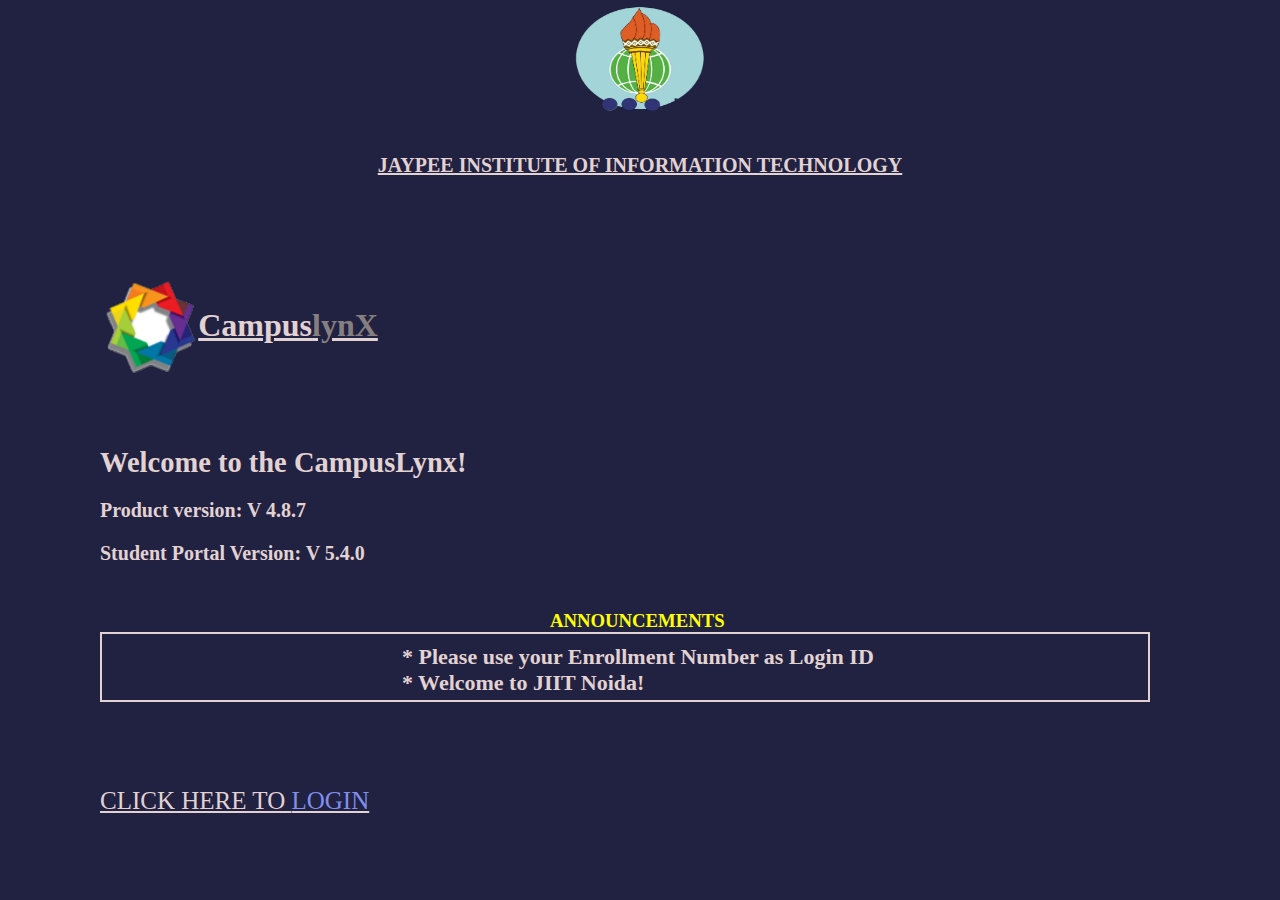
<file: index.html>
<!DOCTYPE html>
<html lang="en">
<head>
  <meta charset="UTF-8">
  <meta name="viewport" content="width=device-width, initial-scale=1.0">
  <title>JAYPEE INSTITUTE OF INFORMATION TECHNOLOGY</title>
  <link href='https://unpkg.com/boxicons@2.1.4/css/boxicons.min.css' rel='stylesheet'>
</head>
<style>
  
  *{
    padding: 0px;
    margin: 0px;
    box-sizing: border-box;
  color: rgb(226, 210, 210);
  background-color: rgb(33, 33, 65);
  }
  .nav{
    display: flex;
    padding: 100px 0px 0px 100px;
    width: 100px;
  height: 100px
  }

.nav img{
  width: 100px;
  height: 100px
}
.nav h1{
margin-top: 30px;
text-decoration:underline;
}
.nav span{
  color: rgb(134, 127, 127);
}
.hdo{
 padding: 150px 0px 0px 100px;

 font-size: 19px;
}
.hdo h2{
  margin-top: 20px;

}
.yoyo{
  font-size: 20px;
}
.info{
  padding: 45px 0px 0px 550px;
  
}
.info h3{
  color: yellow;
}
.div{
  padding: 10px 0px 0px 200px;
width: 1000px;
display: flex;
display: inline-block;
}
.div h2{
font-size: 22px;
padding-left: 100px;
}
.border{
  border: 2px solid ;
width: 1050px;
height: 70px;
margin-left: 100px;
}
.LOGIN{
  padding: 85px 0px 0px 100px;
  font-size: 25px;

} .LOGIN span{
color: rgb(127, 143, 235);
}
.di{
  text-align: center;
}
.di img{
  height: 150px;
  width: 150px;
}
.di h2{
  font-size: 20px; 
  text-decoration: underline;
}
.bx-network-chart{
  font-size: 600px;
  position: absolute;
  right: 10px;
 top: 100px;
}

  </style>
<body>
  
  <div class="di">
    <img src="./jiit_logo_by_wooooweee_d5mwe2v-pre.png" alt="logo">
    <h2>JAYPEE INSTITUTE OF INFORMATION TECHNOLOGY</h2>
  </div>

<div class="nav">
  <img src="./webportal.jiit.ac.in_6011_studentportal_.png" alt="logo">
  <h1>Campus<span>lynX</span></h1>
</div>
<div class="hdo ">
  <h2>Welcome to the CampusLynx!</h2>
  <h2 class="yoyo">Product version: V 4.8.7</h2>
  <h2 class="yoyo">Student Portal Version: V 5.4.0</h2>
</div>
<div class="info ">

<h3> ANNOUNCEMENTS</h3>
</div>
<div class="div border">
  <h2>* Please use your Enrollment Number as Login ID</h2>
<h2>* Welcome to JIIT Noida!</h2>

</div>
<div class="LOGIN">
  <a href="./form.html" >CLICK HERE TO <span>LOGIN </span></a>
</div>

</body>
</html>
</file>
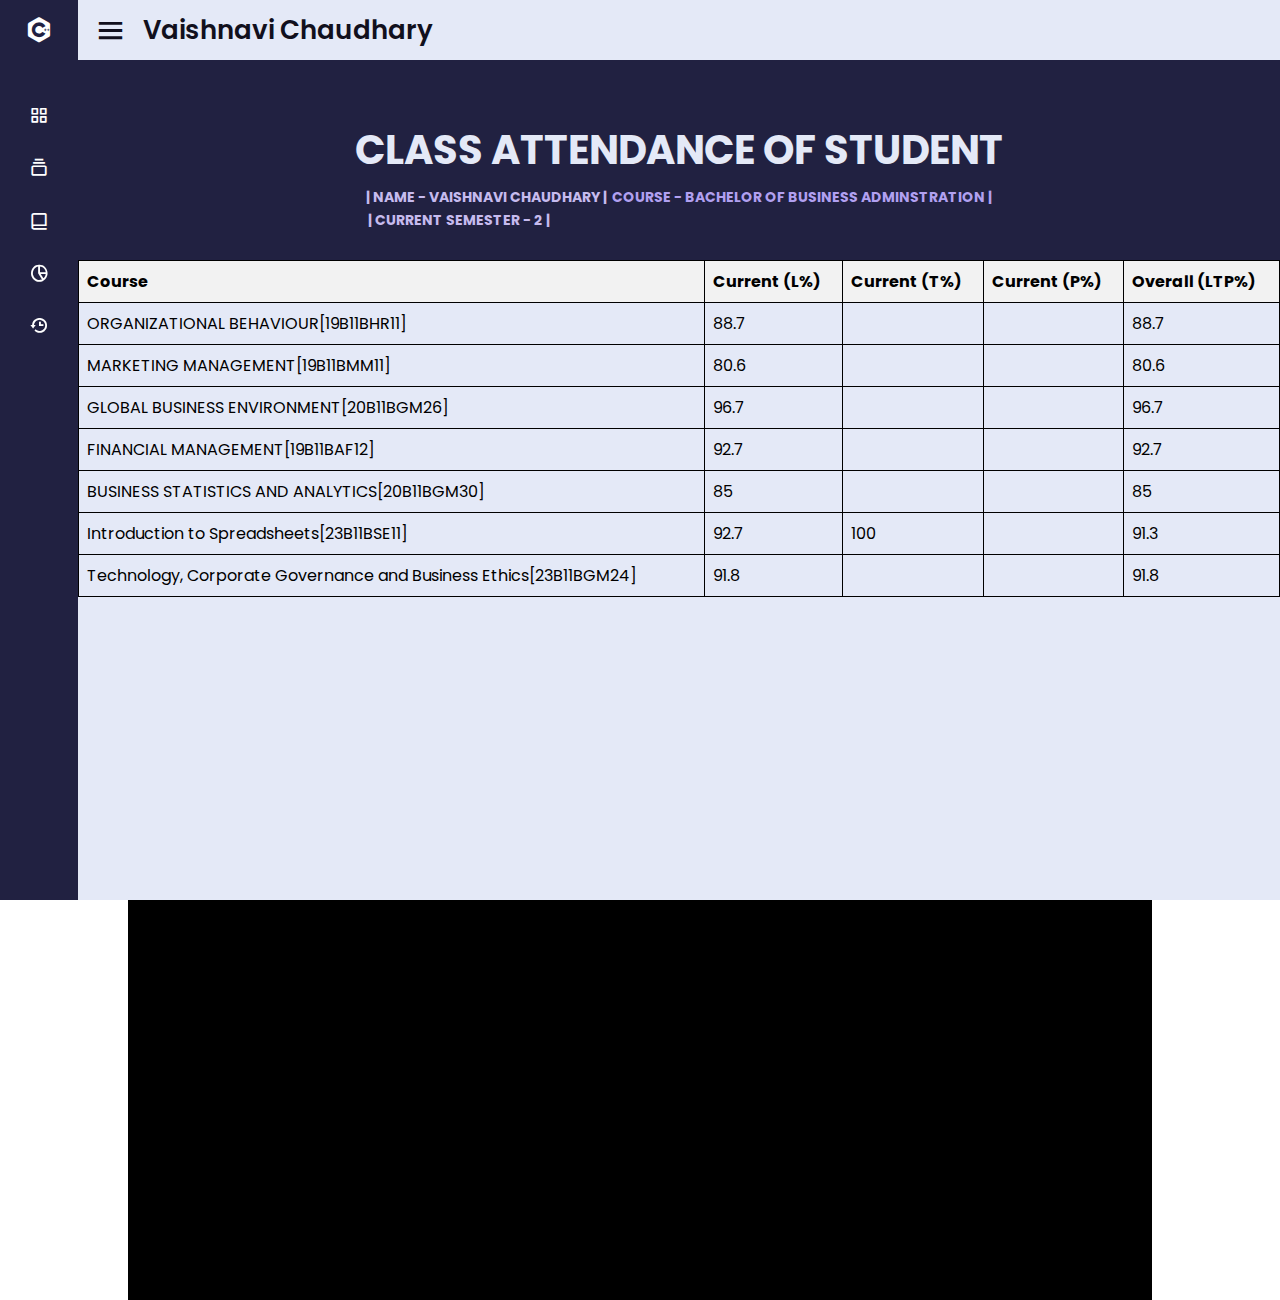
<file: atog.html>
<!DOCTYPE html>
<!-- Created by CodingLab |www.youtube.com/CodingLabYT-->
<html lang="en" dir="ltr">
  <head>
    <meta charset="UTF-8">
    <!--<title> Drop Down Sidebar Menu | CodingLab </title>-->
    <link rel="stylesheet" href="atog..css">
    <!-- Boxiocns CDN Link -->
    <link href='https://unpkg.com/boxicons@2.0.7/css/boxicons.min.css' rel='stylesheet'>
     <meta name="viewport" content="width=device-width, initial-scale=1.0">
   
     <style>
      table {
          width: 100%;
          border-collapse: collapse;
      }
      th, td {
          border: 1px solid black;
          padding: 8px;
          text-align: left;
      }
      th {
          background-color: #f2f2f2;
      }
      .detail h4{
        font-size: 14px;
        color: rgb(198, 187, 238);
        display: block;
      } 
      #ypap{
        color:  rgb(177, 160, 240);
        display: inline-block;
      }
      #ypaa{
        display: inline-block;
      }
      #yaap{
padding-right: 440px;
      }
  </style> </head>
<body>
  <div class="sidebar close">
    <div class="logo-details">
      <i class='bx bxl-c-plus-plus'></i>
      <span class="logo_name">Campus Portal</span>
    </div>
    <ul class="nav-links">
      <li>
        <a href="#">
          <i class='bx bx-grid-alt' ></i>
          <span class="link_name">FEEDBACK</span>
        </a>
        <ul class="sub-menu blank">
          <li><a class="link_name" href="#">Feedback</a></li>
        </ul>
      </li>
      <li>
        <div class="iocn-link">
          <a href="#">
            <i class='bx bx-collection' ></i>
            <span class="link_name">Students info</span>
          </a>
          <i class='bx bxs-chevron-down arrow' ></i>
        </div>
        <ul class="sub-menu">
          <li><a class="link_name" href="#">Students info</a></li>
          <li><a href="./atog.html">ATTENDANCE</a></li>
          <li><a href="./marks.html">MARKS</a></li>
        </ul>
      </li>
      <li>
        <div class="iocn-link">
          <a href="#">
            <i class='bx bx-book-alt' ></i>
            <span class="link_name">Academic Detail</span>
          </a>
          <i class='bx bxs-chevron-down arrow' ></i>
        </div>
        <ul class="sub-menu">
          <li><a class="link_name" href="#">Academic Detial</a></li>
          <li><a href="#">FEE PAY SLIP</a></li>
          <li><a href="#">STUDENT FEE LEDGER </a></li>
          <li><a href="#">MISC. REQ.</a></li>
        </ul>
      </li>
      <li>
        <a href="#">
          <i class='bx bx-pie-chart-alt-2' ></i>
          <span class="link_name">Registeration </span>
        </a>
        <ul class="sub-menu blank">
          <li><a class="link_name" href="#">Registeration</a></li>
        </ul>
      </li>
      <li>
        
       
      <li>
        <a href="#">
          <li>
            <a href="#">
              <i class='bx bx-history'></i>
              <span class="link_name">NEED HELP</span>
            </a>
            <ul class="sub-menu blank">
              <li><a class="link_name" href="#">NEED HELP</a></li>
            </ul>
          </li>
      <li>
    <div class="profile-details">
      <div class="profile-content">
        <!--<img src="image/profile.jpg" alt="profileImg">-->
      </div>
      <div class="name-job">
        
      </div>
      <i class='bx bx-log-out' ></i>
    </div>
  </li>
</ul>
  </div>
  <section class="home-section">
    <div class="home-content">
      <i class='bx bx-menu' ></i>
      <span class="text">Vaishnavi Chaudhary</span>
    </div>
    <div class="mid">
<h1>CLASS ATTENDANCE OF STUDENT</h1>
<div class="detail">
  <h4 id="ypaa"> | NAME - VAISHNAVI CHAUDHARY |</h4>
  <h4 id="ypap">  COURSE - BACHELOR OF BUSINESS ADMINSTRATION |</h4>
<h4 id="yaap">| CURRENT SEMESTER - 2 |</h4>
</div>
    </div>
    <table>
      <thead>
        <tr>
          <th>Course</th>
          <th>Current (L%)</th>
          <th>Current (T%)</th>
          <th>Current (P%)</th>
          <th>Overall  (LTP%)</th>
        </tr>
      </thead>
      <tbody>
        <tr>
          <td>ORGANIZATIONAL BEHAVIOUR[19B11BHR11]</td>
          <td>88.7</td>
          <td></td>
          <td></td>
          <td>88.7</td>
        </tr>
        <tr>
          <td>MARKETING MANAGEMENT[19B11BMM11]</td>
          <td> 80.6</td>
          <td></td>
          <td></td>
          <td>80.6</td>
        </tr>
        <tr>
          <td>GLOBAL BUSINESS ENVIRONMENT[20B11BGM26]</td>
          <td>96.7</td>
          <td></td>
          <td></td>
          <td>96.7</td>
        </tr>
        <tr>
          <td>FINANCIAL MANAGEMENT[19B11BAF12]</td>
          <td>92.7</td>
          <td></td>
          <td></td>
          <td>92.7</td>
        </tr>
        <tr>
            <td>BUSINESS STATISTICS AND ANALYTICS[20B11BGM30]</td>
          <td>85</td>
          <td></td>
          <td></td>
          <td>85</td>
        </tr>
        <tr>
          <td>Introduction to Spreadsheets[23B11BSE11]</td>
          <td>92.7</td>
          <td>100</td>
          <td></td>
          <td>91.3</td>
        </tr>
        <tr>
          <td>Technology, Corporate Governance and Business Ethics[23B11BGM24]</td>
          <td>91.8</td>
          <td></td>
          <td></td>
          <td>91.8</td>
        </tr>
      </tbody>
    </table>
  </section>
  
  <div class="one"></div>
  <script>
  let arrow = document.querySelectorAll(".arrow");
  for (var i = 0; i < arrow.length; i++) {
    arrow[i].addEventListener("click", (e)=>{
   let arrowParent = e.target.parentElement.parentElement;//selecting main parent of arrow
   arrowParent.classList.toggle("showMenu");
    });
  }
  let sidebar = document.querySelector(".sidebar");
  let sidebarBtn = document.querySelector(".bx-menu");
  console.log(sidebarBtn);
  sidebarBtn.addEventListener("click", ()=>{
    sidebar.classList.toggle("close");
  });
  </script>
</body>
</html>
</file>
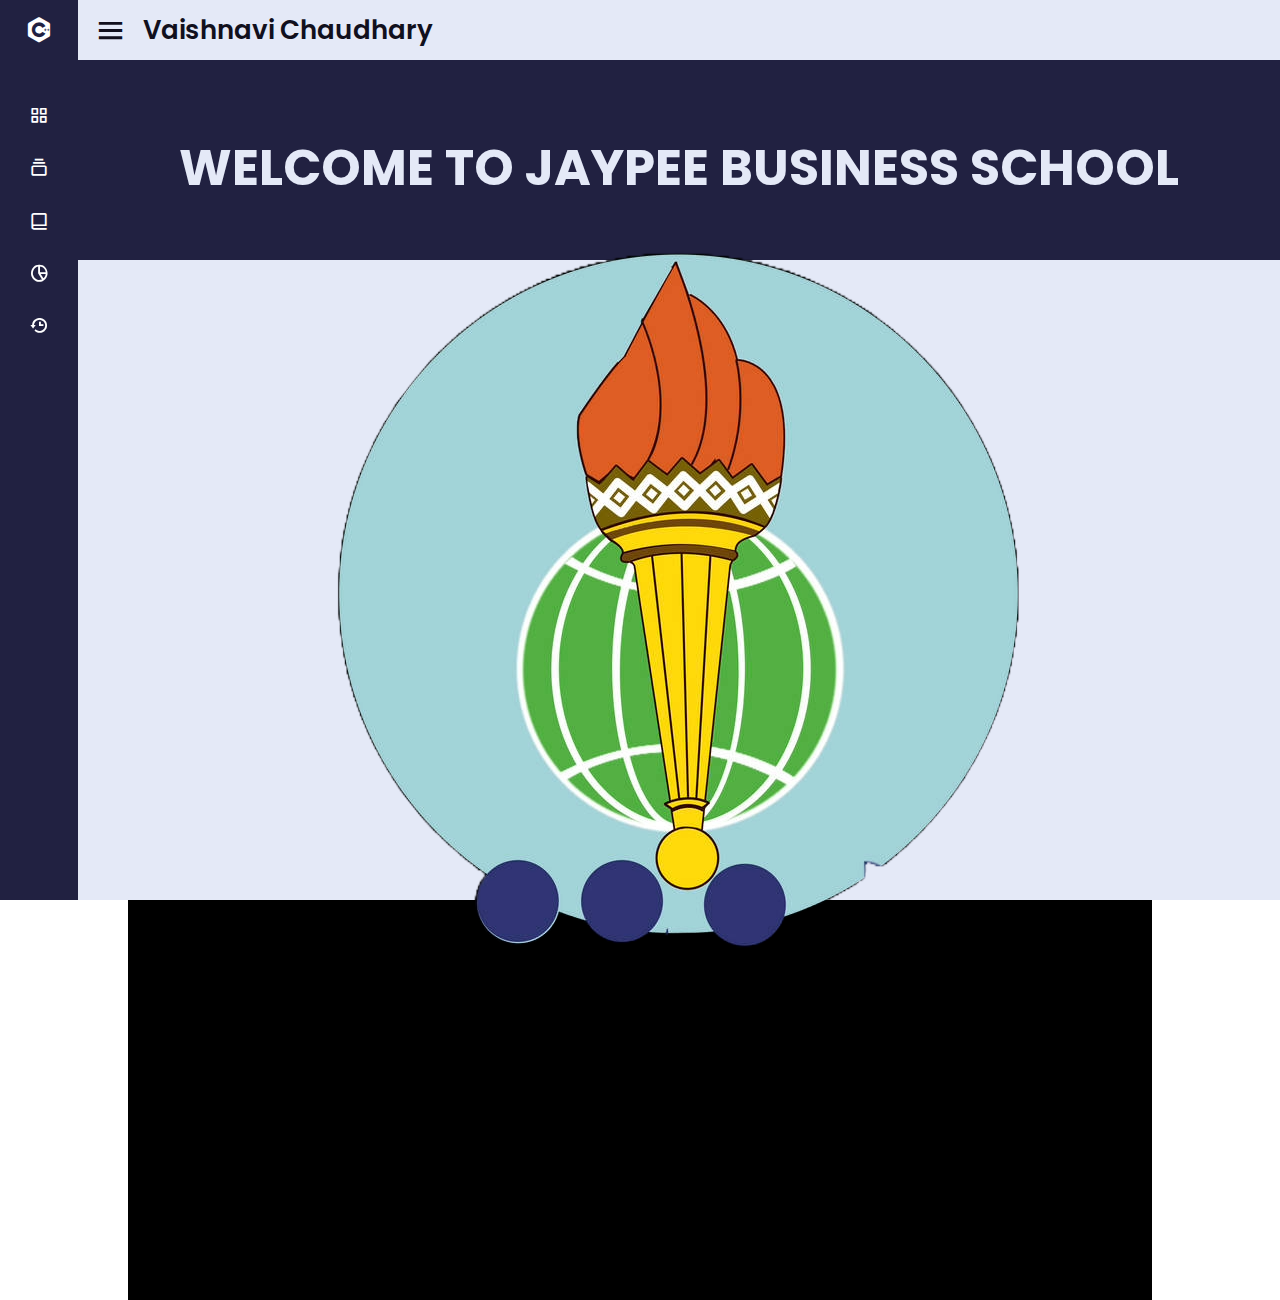
<file: attendance.html>
<!DOCTYPE html>
<!-- Created by CodingLab |www.youtube.com/CodingLabYT-->
<html lang="en" dir="ltr">
  <head>
    <meta charset="UTF-8">
    <!--<title> Drop Down Sidebar Menu | CodingLab </title>-->
    <link rel="stylesheet" href="att.css">
    <!-- Boxiocns CDN Link -->
    <link href='https://unpkg.com/boxicons@2.0.7/css/boxicons.min.css' rel='stylesheet'>
     <meta name="viewport" content="width=device-width, initial-scale=1.0">
   </head>
<body>
  <div class="sidebar close">
    <div class="logo-details">
      <i class='bx bxl-c-plus-plus'></i>
      <span class="logo_name">Campus Portal</span>
    </div>
    <ul class="nav-links">
      <li>
        <a href="#">
          <i class='bx bx-grid-alt' ></i>
          <span class="link_name">FEEDBACK</span>
        </a>
        <ul class="sub-menu blank">
          <li><a class="link_name" href="#">Feedback</a></li>
        </ul>
      </li>
      <li>
        <div class="iocn-link">
          <a href="#">
            <i class='bx bx-collection' ></i>
            <span class="link_name">Students info</span>
          </a>
          <i class='bx bxs-chevron-down arrow' ></i>
        </div>
        <ul class="sub-menu">
          <li><a class="link_name" href="#">Students info</a></li>
          <li><a href="./atog.html">ATTENDANCE</a></li>
          <li><a href="./marks.html">MARKS</a></li>
        </ul>
      </li>
      <li>
        <div class="iocn-link">
          <a href="#">
            <i class='bx bx-book-alt' ></i>
            <span class="link_name">Academic Detail</span>
          </a>
          <i class='bx bxs-chevron-down arrow' ></i>
        </div>
        <ul class="sub-menu">
          <li><a class="link_name" href="#">Academic Detial</a></li>
          <li><a href="#">FEE PAY SLIP</a></li>
          <li><a href="#">STUDENT FEE LEDGER </a></li>
          <li><a href="#">MISC. REQ.</a></li>
        </ul>
      </li>
      <li>
        <a href="#">
          <i class='bx bx-pie-chart-alt-2' ></i>
          <span class="link_name">Registeration </span>
        </a>
        <ul class="sub-menu blank">
          <li><a class="link_name" href="#">Registeration</a></li>
        </ul>
      </li>
      <li>
        
       
      <li>
        <a href="#">
          <li>
            <a href="#">
              <i class='bx bx-history'></i>
              <span class="link_name">NEED HELP</span>
            </a>
            <ul class="sub-menu blank">
              <li><a class="link_name" href="#">NEED HELP</a></li>
            </ul>
          </li>
      <li>
    <div class="profile-details">
      <div class="profile-content">
        <!--<img src="image/profile.jpg" alt="profileImg">-->
      </div>
      <div class="name-job">
        
      </div>
      <i class='bx bx-log-out' ></i>
    </div>
  </li>
</ul>
  </div>
  <section class="home-section">
    <div class="home-content">
      <i class='bx bx-menu' ></i>
      <span class="text">Vaishnavi Chaudhary</span>
    </div>
    <div class="mid">
<h1>WELCOME TO JAYPEE BUSINESS SCHOOL</h1>
<img src="./jiit_logo_by_wooooweee_d5mwe2v-pre.png" alt="">

    </div>
  </section>
  
  <div class="one"></div>
  <script>
  let arrow = document.querySelectorAll(".arrow");
  for (var i = 0; i < arrow.length; i++) {
    arrow[i].addEventListener("click", (e)=>{
   let arrowParent = e.target.parentElement.parentElement;//selecting main parent of arrow
   arrowParent.classList.toggle("showMenu");
    });
  }
  let sidebar = document.querySelector(".sidebar");
  let sidebarBtn = document.querySelector(".bx-menu");
  console.log(sidebarBtn);
  sidebarBtn.addEventListener("click", ()=>{
    sidebar.classList.toggle("close");
  });
  </script>
</body>
</html>
</file>
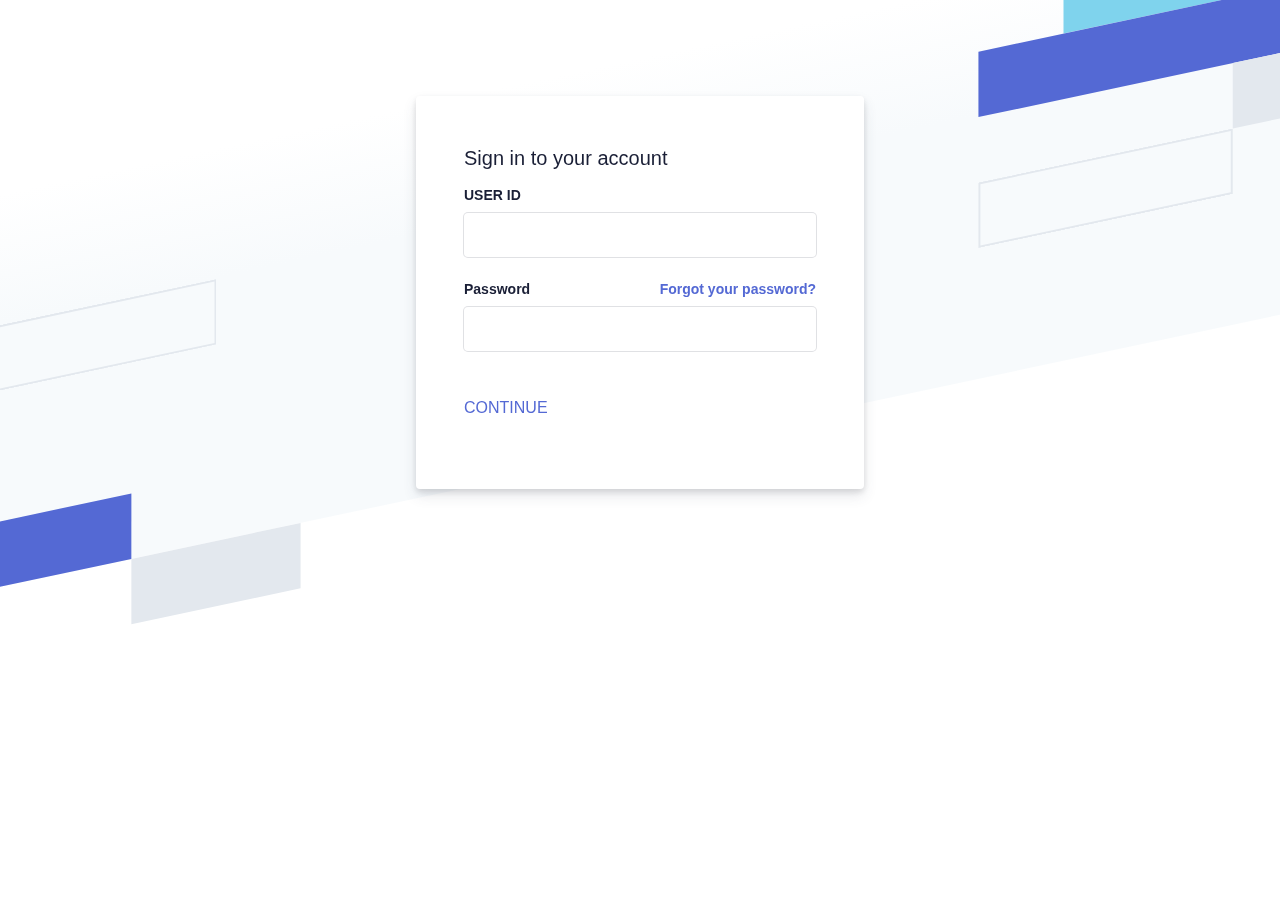
<file: form.html>
<html>
<head>
  <meta charset="utf-8">
  <title> Sign in</title>
  <link rel="stylesheet" type="text/css" href="style.css">
</head>
<body>
  <div class="login-root">
    <div class="box-root flex-flex flex-direction--column" style="min-height: 100vh;flex-grow: 1;">
      <div class="loginbackground box-background--white padding-top--64">
        <div class="loginbackground-gridContainer">
          <div class="box-root flex-flex" style="grid-area: top / start / 8 / end;">
            <div class="box-root" style="background-image: linear-gradient(white 0%, rgb(247, 250, 252) 33%); flex-grow: 1;">
            </div>
          </div>
          <div class="box-root flex-flex" style="grid-area: 4 / 2 / auto / 5;">
            <div class="box-root box-divider--light-all-2 animationLeftRight tans3s" style="flex-grow: 1;"></div>
          </div>
          <div class="box-root flex-flex" style="grid-area: 6 / start / auto / 2;">
            <div class="box-root box-background--blue800" style="flex-grow: 1;"></div>
          </div>
          <div class="box-root flex-flex" style="grid-area: 7 / start / auto / 4;">
            <div class="box-root box-background--blue animationLeftRight" style="flex-grow: 1;"></div>
          </div>
          <div class="box-root flex-flex" style="grid-area: 8 / 4 / auto / 6;">
            <div class="box-root box-background--gray100 animationLeftRight tans3s" style="flex-grow: 1;"></div>
          </div>
          <div class="box-root flex-flex" style="grid-area: 2 / 15 / auto / end;">
            <div class="box-root box-background--cyan200 animationRightLeft tans4s" style="flex-grow: 1;"></div>
          </div>
          <div class="box-root flex-flex" style="grid-area: 3 / 14 / auto / end;">
            <div class="box-root box-background--blue animationRightLeft" style="flex-grow: 1;"></div>
          </div>
          <div class="box-root flex-flex" style="grid-area: 4 / 17 / auto / 20;">
            <div class="box-root box-background--gray100 animationRightLeft tans4s" style="flex-grow: 1;"></div>
          </div>
          <div class="box-root flex-flex" style="grid-area: 5 / 14 / auto / 17;">
            <div class="box-root box-divider--light-all-2 animationRightLeft tans3s" style="flex-grow: 1;"></div>
          </div>
        </div>
      </div>
      <div class="box-root padding-top--24 flex-flex flex-direction--column" style="flex-grow: 1; z-index: 9;">
        <div class="box-root padding-top--48 padding-bottom--24 flex-flex flex-justifyContent--center">
          <h1><a href="http://blog.stackfindover.com/" rel="dofollow"></a></h1>
        </div>
        <div class="formbg-outer">
          <div class="formbg">
            <div class="formbg-inner padding-horizontal--48">
              <span class="padding-bottom--15">Sign in to your account</span>
              <form id="stripe-login">
                <div class="field padding-bottom--24">
                  <label for="email">USER ID</label>
                  <input type="email" name="email">
                </div>
                <div class="field padding-bottom--24">
                  <div class="grid--50-50">
                    <label for="password">Password</label>
                    <div class="reset-pass">
                      <a href="#">Forgot your password?</a>
                    </div>
                  </div>
                  <input type="password" name="password">
                </div>
                <div class="field field-checkbox padding-bottom--24 flex-flex align-center">
                 
                </div>
                <div class="field padding-bottom--24 ">
                <a href="./attendance.html">CONTINUE</a> 
                </div>
                
              </form>
            </div>
          </div>
         
        </div>
      </div>
    </div>
  </div>
</body>

</html>
</file>
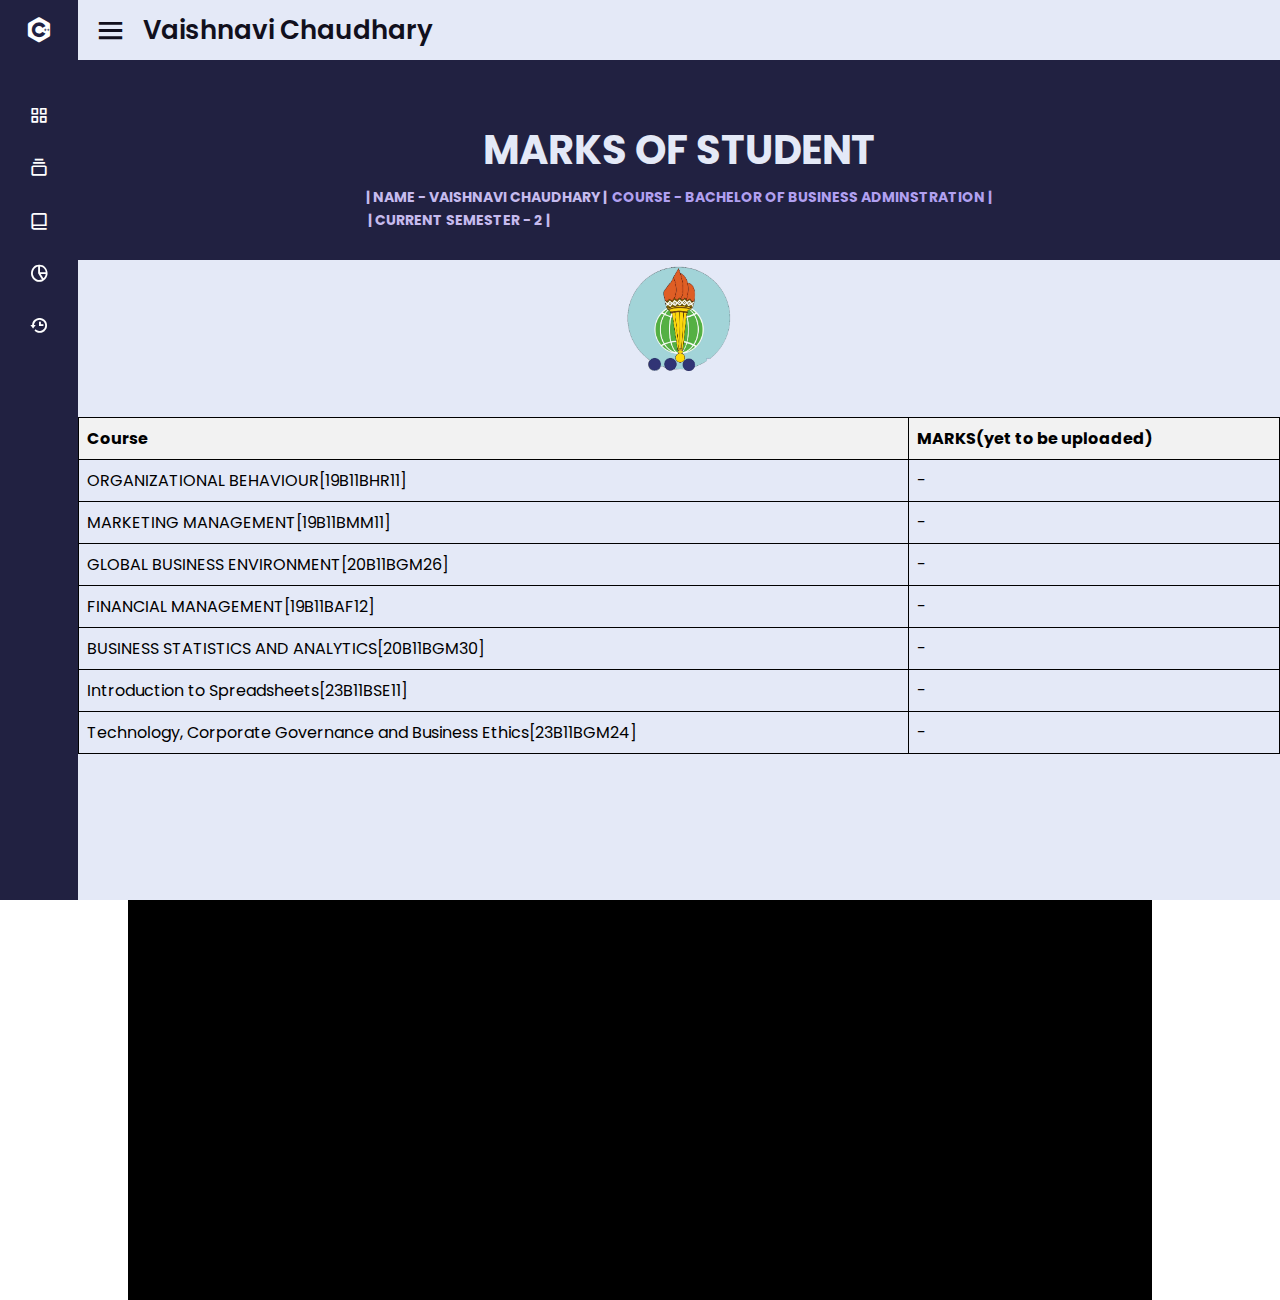
<file: marks.html>
<!DOCTYPE html>
<!-- Created by CodingLab |www.youtube.com/CodingLabYT-->
<html lang="en" dir="ltr">
  <head>
    <meta charset="UTF-8">
    <!--<title> Drop Down Sidebar Menu | CodingLab </title>-->
    <link rel="stylesheet" href="atog..css">
    <!-- Boxiocns CDN Link -->
    <link href='https://unpkg.com/boxicons@2.0.7/css/boxicons.min.css' rel='stylesheet'>
     <meta name="viewport" content="width=device-width, initial-scale=1.0">
   
     <style>
      table {
          width: 100%;
          border-collapse: collapse;
      }
      th, td {
          border: 1px solid black;
          padding: 8px;
          text-align: left;
      }
      th {
          background-color: #f2f2f2;
      }
      .ppopo{
        height: 150px;
        margin-left: 45%;
      }
      .detail h4{
        font-size: 14px;
        color: rgb(198, 187, 238);
        display: block;
      } 
      #ypap{
        color:  rgb(177, 160, 240);
        display: inline-block;
      }
      #ypaa{
        display: inline-block;
      }
      #yaap{
padding-right: 440px;
      }
  </style> </head>
<body>
  <div class="sidebar close">
    <div class="logo-details">
      <i class='bx bxl-c-plus-plus'></i>
      <span class="logo_name">Campus Portal</span>
    </div>
    <ul class="nav-links">
      <li>
        <a href="#">
          <i class='bx bx-grid-alt' ></i>
          <span class="link_name">FEEDBACK</span>
        </a>
        <ul class="sub-menu blank">
          <li><a class="link_name" href="#">Feedback</a></li>
        </ul>
      </li>
      <li>
        <div class="iocn-link">
          <a href="#">
            <i class='bx bx-collection' ></i>
            <span class="link_name">Students info</span>
          </a>
          <i class='bx bxs-chevron-down arrow' ></i>
        </div>
        <ul class="sub-menu">
          <li><a class="link_name" href="#">Students info</a></li>
          <li><a href="./atog.html">ATTENDANCE</a></li>
          <li><a href="./marks.html">MARKS</a></li>
        </ul>
      </li>
      <li>
        <div class="iocn-link">
          <a href="#">
            <i class='bx bx-book-alt' ></i>
            <span class="link_name">Academic Detail</span>
          </a>
          <i class='bx bxs-chevron-down arrow' ></i>
        </div>
        <ul class="sub-menu">
          <li><a class="link_name" href="#">Academic Detial</a></li>
          <li><a href="#">FEE PAY SLIP</a></li>
          <li><a href="#">STUDENT FEE LEDGER </a></li>
          <li><a href="#">MISC. REQ.</a></li>
        </ul>
      </li>
      <li>
        <a href="#">
          <i class='bx bx-pie-chart-alt-2' ></i>
          <span class="link_name">Registeration </span>
        </a>
        <ul class="sub-menu blank">
          <li><a class="link_name" href="#">Registeration</a></li>
        </ul>
      </li>
      <li>
        
       
      <li>
        <a href="#">
          <li>
            <a href="#">
              <i class='bx bx-history'></i>
              <span class="link_name">NEED HELP</span>
            </a>
            <ul class="sub-menu blank">
              <li><a class="link_name" href="#">NEED HELP</a></li>
            </ul>
          </li>
      <li>
    <div class="profile-details">
      <div class="profile-content">
        <!--<img src="image/profile.jpg" alt="profileImg">-->
      </div>
      <div class="name-job">
        
      </div>
      <i class='bx bx-log-out' ></i>
    </div>
  </li>
</ul>
  </div>
  <section class="home-section">
    <div class="home-content">
      <i class='bx bx-menu' ></i>
      <span class="text">Vaishnavi Chaudhary</span>
    </div>
    <div class="mid">
<h1>MARKS OF STUDENT</h1>
<div class="detail">
  <h4 id="ypaa"> | NAME - VAISHNAVI CHAUDHARY |</h4>
  <h4 id="ypap">  COURSE - BACHELOR OF BUSINESS ADMINSTRATION |</h4>
<h4 id="yaap">| CURRENT SEMESTER - 2 |</h4>
</div>
    </div>
    <img class="ppopo" src="./jiit_logo_by_wooooweee_d5mwe2v-pre.png" alt="">
    <table>
      <thead>
        <tr>
          <th>Course</th>
          <th>MARKS(yet to be uploaded)</th>
          
        </tr>
      </thead>
      <tbody>
        <tr>
          <td>ORGANIZATIONAL BEHAVIOUR[19B11BHR11]</td>
          <td>-</td>
          
        </tr>
        <tr>
          <td>MARKETING MANAGEMENT[19B11BMM11]</td>
          <td> -</td>
          
        </tr>
        <tr>
          <td>GLOBAL BUSINESS ENVIRONMENT[20B11BGM26]</td>
          <td>-</td>
          
        </tr>
        <tr>
          <td>FINANCIAL MANAGEMENT[19B11BAF12]</td>
          <td>-</td>
          
        </tr>
        <tr>
            <td>BUSINESS STATISTICS AND ANALYTICS[20B11BGM30]</td>
          <td>-</td>
          
        </tr>
        <tr>
          <td>Introduction to Spreadsheets[23B11BSE11]</td>
          <td>-</td>
          
        </tr>
        <tr>
          <td>Technology, Corporate Governance and Business Ethics[23B11BGM24]</td>
          <td>-</td>
          
        </tr>
      </tbody>
    </table>
  </section>
  
  <div class="one"></div>
  <script>
  let arrow = document.querySelectorAll(".arrow");
  for (var i = 0; i < arrow.length; i++) {
    arrow[i].addEventListener("click", (e)=>{
   let arrowParent = e.target.parentElement.parentElement;//selecting main parent of arrow
   arrowParent.classList.toggle("showMenu");
    });
  }
  let sidebar = document.querySelector(".sidebar");
  let sidebarBtn = document.querySelector(".bx-menu");
  console.log(sidebarBtn);
  sidebarBtn.addEventListener("click", ()=>{
    sidebar.classList.toggle("close");
  });
  </script>
</body>
</html>
</file>
<file: atog..css>
/* Google Fonts Import Link */
@import url('https://fonts.googleapis.com/css2?family=Poppins:wght@300;400;500;600;700&display=swap');
*{
  margin: 0;
  padding: 0;
  box-sizing: border-box;
  font-family: 'Poppins', sans-serif;
 
}
.mid{
text-align: center;
  width: 100%;
  background-color: rgb(33, 33, 65);
  height: 200px;
  color: #E4E9F7;
  padding-top: 60px;
  
  font-size: 20px;
}

.sidebar{
  position: fixed;
  top: 0;
  left: 0;
  height: 100%;
  width: 260px;
  background:rgb(33, 33, 65);
  z-index: 100;
  transition: all 0.5s ease;
}
.sidebar.close{
  width: 78px;
}
.sidebar .logo-details{
  height: 60px;
  width: 100%;
  display: flex;
  align-items: center;
}
.sidebar .logo-details i{
  font-size: 30px;
  color: #fff;
  height: 50px;
  min-width: 78px;
  text-align: center;
  line-height: 50px;
}
.sidebar .logo-details .logo_name{
  font-size: 22px;
  color: #fff;
  font-weight: 600;
  transition: 0.3s ease;
  transition-delay: 0.1s;
}
.sidebar.close .logo-details .logo_name{
  transition-delay: 0s;
  opacity: 0;
  pointer-events: none;
}
.sidebar .nav-links{
  height: 100%;
  padding: 30px 0 150px 0;
  overflow: auto;
}
.sidebar.close .nav-links{
  overflow: visible;
}
.sidebar .nav-links::-webkit-scrollbar{
  display: none;
}
.sidebar .nav-links li{
  position: relative;
  list-style: none;
  transition: all 0.4s ease;
}
.sidebar .nav-links li:hover{
  background: #1d1b31;
}
.sidebar .nav-links li .iocn-link{
  display: flex;
  align-items: center;
  justify-content: space-between;
}
.sidebar.close .nav-links li .iocn-link{
  display: block
}
.sidebar .nav-links li i{
  height: 50px;
  min-width: 78px;
  text-align: center;
  line-height: 50px;
  color: #fff;
  font-size: 20px;
  cursor: pointer;
  transition: all 0.3s ease;
}
.sidebar .nav-links li.showMenu i.arrow{
  transform: rotate(-180deg);
}
.sidebar.close .nav-links i.arrow{
  display: none;
}
.sidebar .nav-links li a{
  display: flex;
  align-items: center;
  text-decoration: none;
}
.sidebar .nav-links li a .link_name{
  font-size: 18px;
  font-weight: 400;
  color: #fff;
  transition: all 0.4s ease;
}
.sidebar.close .nav-links li a .link_name{
  opacity: 0;
  pointer-events: none;
}
.sidebar .nav-links li .sub-menu{
  padding: 6px 6px 14px 80px;
  margin-top: -10px;
  background: #1d1b31;
  display: none;
}
.sidebar .nav-links li.showMenu .sub-menu{
  display: block;
}
.sidebar .nav-links li .sub-menu a{
  color: #fff;
  font-size: 15px;
  padding: 5px 0;
  white-space: nowrap;
  opacity: 0.6;
  transition: all 0.3s ease;
}
.sidebar .nav-links li .sub-menu a:hover{
  opacity: 1;
}
.sidebar.close .nav-links li .sub-menu{
  position: absolute;
  left: 100%;
  top: -10px;
  margin-top: 0;
  padding: 10px 20px;
  border-radius: 0 6px 6px 0;
  opacity: 0;
  display: block;
  pointer-events: none;
  transition: 0s;
}
.sidebar.close .nav-links li:hover .sub-menu{
  top: 0;
  opacity: 1;
  pointer-events: auto;
  transition: all 0.4s ease;
}
.sidebar .nav-links li .sub-menu .link_name{
  display: none;
}
.sidebar.close .nav-links li .sub-menu .link_name{
  font-size: 18px;
  opacity: 1;
  display: block;
}
.sidebar .nav-links li .sub-menu.blank{
  opacity: 1;
  pointer-events: auto;
  padding: 3px 20px 6px 16px;
  opacity: 0;
  pointer-events: none;
}
.sidebar .nav-links li:hover .sub-menu.blank{
  top: 50%;
  transform: translateY(-50%);
}

.one {
  width: 80%;
  margin-left: 10%;
  background-color: black;
  height: 400px;
}

.sidebar .profile-details{
  position: fixed;
  bottom: 0;
  width: 260px;
  display: flex;
  align-items: center;
  justify-content: space-between;
  background: #1d1b31;
  padding: 12px 0;
  transition: all 0.5s ease;
}
.sidebar.close .profile-details{
  background: none;
}
.sidebar.close .profile-details{
  width: 78px;
}
.sidebar .profile-details .profile-content{
  display: flex;
  align-items: center;
}
.sidebar .profile-details img{
  height: 52px;
  width: 52px;
  object-fit: cover;
  border-radius: 16px;
  margin: 0 14px 0 12px;
  background: #1d1b31;
  transition: all 0.5s ease;
}
.sidebar.close .profile-details img{
  padding: 10px;
}
.sidebar .profile-details .profile_name,
.sidebar .profile-details .job{
  color: #fff;
  font-size: 18px;
  font-weight: 500;
  white-space: nowrap;
}
.sidebar.close .profile-details i,
.sidebar.close .profile-details .profile_name,
.sidebar.close .profile-details .job{
  display: none;
}
.sidebar .profile-details .job{
  font-size: 12px;
}
.home-section{
  position: relative;
  background: #E4E9F7;
  height: 100vh;
  left: 260px;
  width: calc(100% - 260px);
  transition: all 0.5s ease;
}
.sidebar.close ~ .home-section{
  left: 78px;
  width: calc(100% - 78px);
}
.home-section .home-content{
  height: 60px;
  display: flex;
  align-items: center;
}
.home-section .home-content .bx-menu,
.home-section .home-content .text{
  color: #11101d;
  font-size: 35px;
}
.home-section .home-content .bx-menu{
  margin: 0 15px;
  cursor: pointer;
}
.home-section .home-content .text{
  font-size: 26px;
  font-weight: 600;
}
@media (max-width: 420px) {
  .sidebar.close .nav-links li .sub-menu{
    display: none;
  }
}
</file>
<file: att.css>
/* Google Fonts Import Link */
@import url('https://fonts.googleapis.com/css2?family=Poppins:wght@300;400;500;600;700&display=swap');
*{
  margin: 0;
  padding: 0;
  box-sizing: border-box;
  font-family: 'Poppins', sans-serif;
}
.mid{
text-align: center;
  width: 100%;
  background-color: rgb(33, 33, 65);
  height: 200px;
  color: #E4E9F7;
  padding-top: 70px;
  font-size: 25px;
}

.sidebar{
  position: fixed;
  top: 0;
  left: 0;
  height: 100%;
  width: 260px;
  background:rgb(33, 33, 65);
  z-index: 100;
  transition: all 0.5s ease;
}
.sidebar.close{
  width: 78px;
}
.sidebar .logo-details{
  height: 60px;
  width: 100%;
  display: flex;
  align-items: center;
}
.sidebar .logo-details i{
  font-size: 30px;
  color: #fff;
  height: 50px;
  min-width: 78px;
  text-align: center;
  line-height: 50px;
}
.sidebar .logo-details .logo_name{
  font-size: 22px;
  color: #fff;
  font-weight: 600;
  transition: 0.3s ease;
  transition-delay: 0.1s;
}
.sidebar.close .logo-details .logo_name{
  transition-delay: 0s;
  opacity: 0;
  pointer-events: none;
}
.sidebar .nav-links{
  height: 100%;
  padding: 30px 0 150px 0;
  overflow: auto;
}
.sidebar.close .nav-links{
  overflow: visible;
}
.sidebar .nav-links::-webkit-scrollbar{
  display: none;
}
.sidebar .nav-links li{
  position: relative;
  list-style: none;
  transition: all 0.4s ease;
}
.sidebar .nav-links li:hover{
  background: #1d1b31;
}
.sidebar .nav-links li .iocn-link{
  display: flex;
  align-items: center;
  justify-content: space-between;
}
.sidebar.close .nav-links li .iocn-link{
  display: block
}
.sidebar .nav-links li i{
  height: 50px;
  min-width: 78px;
  text-align: center;
  line-height: 50px;
  color: #fff;
  font-size: 20px;
  cursor: pointer;
  transition: all 0.3s ease;
}
.sidebar .nav-links li.showMenu i.arrow{
  transform: rotate(-180deg);
}
.sidebar.close .nav-links i.arrow{
  display: none;
}
.sidebar .nav-links li a{
  display: flex;
  align-items: center;
  text-decoration: none;
}
.sidebar .nav-links li a .link_name{
  font-size: 18px;
  font-weight: 400;
  color: #fff;
  transition: all 0.4s ease;
}
.sidebar.close .nav-links li a .link_name{
  opacity: 0;
  pointer-events: none;
}
.sidebar .nav-links li .sub-menu{
  padding: 6px 6px 14px 80px;
  margin-top: -10px;
  background: #1d1b31;
  display: none;
}
.sidebar .nav-links li.showMenu .sub-menu{
  display: block;
}
.sidebar .nav-links li .sub-menu a{
  color: #fff;
  font-size: 15px;
  padding: 5px 0;
  white-space: nowrap;
  opacity: 0.6;
  transition: all 0.3s ease;
}
.sidebar .nav-links li .sub-menu a:hover{
  opacity: 1;
}
.sidebar.close .nav-links li .sub-menu{
  position: absolute;
  left: 100%;
  top: -10px;
  margin-top: 0;
  padding: 10px 20px;
  border-radius: 0 6px 6px 0;
  opacity: 0;
  display: block;
  pointer-events: none;
  transition: 0s;
}
.sidebar.close .nav-links li:hover .sub-menu{
  top: 0;
  opacity: 1;
  pointer-events: auto;
  transition: all 0.4s ease;
}
.sidebar .nav-links li .sub-menu .link_name{
  display: none;
}
.sidebar.close .nav-links li .sub-menu .link_name{
  font-size: 18px;
  opacity: 1;
  display: block;
}
.sidebar .nav-links li .sub-menu.blank{
  opacity: 1;
  pointer-events: auto;
  padding: 3px 20px 6px 16px;
  opacity: 0;
  pointer-events: none;
}
.sidebar .nav-links li:hover .sub-menu.blank{
  top: 50%;
  transform: translateY(-50%);
}

.one {
  width: 80%;
  margin-left: 10%;
  background-color: black;
  height: 400px;
}

.sidebar .profile-details{
  position: fixed;
  bottom: 0;
  width: 260px;
  display: flex;
  align-items: center;
  justify-content: space-between;
  background: #1d1b31;
  padding: 12px 0;
  transition: all 0.5s ease;
}
.sidebar.close .profile-details{
  background: none;
}
.sidebar.close .profile-details{
  width: 78px;
}
.sidebar .profile-details .profile-content{
  display: flex;
  align-items: center;
}
.sidebar .profile-details img{
  height: 52px;
  width: 52px;
  object-fit: cover;
  border-radius: 16px;
  margin: 0 14px 0 12px;
  background: #1d1b31;
  transition: all 0.5s ease;
}
.sidebar.close .profile-details img{
  padding: 10px;
}
.sidebar .profile-details .profile_name,
.sidebar .profile-details .job{
  color: #fff;
  font-size: 18px;
  font-weight: 500;
  white-space: nowrap;
}
.sidebar.close .profile-details i,
.sidebar.close .profile-details .profile_name,
.sidebar.close .profile-details .job{
  display: none;
}
.sidebar .profile-details .job{
  font-size: 12px;
}
.home-section{
  position: relative;
  background: #E4E9F7;
  height: 100vh;
  left: 260px;
  width: calc(100% - 260px);
  transition: all 0.5s ease;
}
.sidebar.close ~ .home-section{
  left: 78px;
  width: calc(100% - 78px);
}
.home-section .home-content{
  height: 60px;
  display: flex;
  align-items: center;
}
.home-section .home-content .bx-menu,
.home-section .home-content .text{
  color: #11101d;
  font-size: 35px;
}
.home-section .home-content .bx-menu{
  margin: 0 15px;
  cursor: pointer;
}
.home-section .home-content .text{
  font-size: 26px;
  font-weight: 600;
}
@media (max-width: 420px) {
  .sidebar.close .nav-links li .sub-menu{
    display: none;
  }
}
</file>
<file: style.css>
* {
  padding: 0;
  margin: 0;
  color: #1a1f36;
  box-sizing: border-box;
  word-wrap: break-word;
  font-family: -apple-system,BlinkMacSystemFont,Segoe UI,Roboto,Helvetica Neue,Ubuntu,sans-serif;
 
}
body {
    min-height: 100%;
    background-color: #ffffff;
}
h1 {
    letter-spacing: -1px;
}
a {
  color: #5469d4;
  text-decoration: unset;
}
.login-root {
    background: #fff;
    display: flex;
    width: 100%;
    min-height: 100vh;
    overflow: hidden;
}
.loginbackground {
    min-height: 692px;
    position: fixed;
    bottom: 0;
    left: 0;
    right: 0;
    top: 0;
    z-index: 0;
    overflow: hidden;
}
.flex-flex {
    display: flex;
}
.align-center {
  align-items: center; 
}
.center-center {
  align-items: center;
  justify-content: center;
}
.box-root {
    box-sizing: border-box;
}
.flex-direction--column {
    -ms-flex-direction: column;
    flex-direction: column;
}
.loginbackground-gridContainer {
    display: -ms-grid;
    display: grid;
    -ms-grid-columns: [start] 1fr [left-gutter] (86.6px)[16] [left-gutter] 1fr [end];
    grid-template-columns: [start] 1fr [left-gutter] repeat(16,86.6px) [left-gutter] 1fr [end];
    -ms-grid-rows: [top] 1fr [top-gutter] (64px)[8] [bottom-gutter] 1fr [bottom];
    grid-template-rows: [top] 1fr [top-gutter] repeat(8,64px) [bottom-gutter] 1fr [bottom];
    justify-content: center;
    margin: 0 -2%;
    transform: rotate(-12deg) skew(-12deg);
}
.box-divider--light-all-2 {
    box-shadow: inset 0 0 0 2px #e3e8ee;
}
.box-background--blue {
    background-color: #5469d4;
}
.box-background--white {
  background-color: #ffffff; 
}
.box-background--blue800 {
    background-color: #212d63;
}
.box-background--gray100 {
    background-color: #e3e8ee;
}
.box-background--cyan200 {
    background-color: #7fd3ed;
}
.padding-top--64 {
  padding-top: 64px;
}
.padding-top--24 {
  padding-top: 24px;
}
.padding-top--48 {
  padding-top: 48px;
}
.padding-bottom--24 {
  padding-bottom: 24px;
}
.padding-horizontal--48 {
  padding: 48px;
}
.padding-bottom--15 {
  padding-bottom: 15px;
}


.flex-justifyContent--center {
  -ms-flex-pack: center;
  justify-content: center;
}

.formbg {
    margin: 0px auto;
    width: 100%;
    max-width: 448px;
    background: white;
    border-radius: 4px;
    box-shadow: rgba(60, 66, 87, 0.12) 0px 7px 14px 0px, rgba(0, 0, 0, 0.12) 0px 3px 6px 0px;
}
span {
    display: block;
    font-size: 20px;
    line-height: 28px;
    color: #1a1f36;
}
label {
    margin-bottom: 10px;
}
.reset-pass a,label {
    font-size: 14px;
    font-weight: 600;
    display: block;
}
.reset-pass > a {
    text-align: right;
    margin-bottom: 10px;
}
.grid--50-50 {
    display: grid;
    grid-template-columns: 50% 50%;
    align-items: center;
}

.field input {
    font-size: 16px;
    line-height: 28px;
    padding: 8px 16px;
    width: 100%;
    min-height: 44px;
    border: unset;
    border-radius: 4px;
    outline-color: rgb(84 105 212 / 0.5);
    background-color: rgb(255, 255, 255);
    box-shadow: rgba(0, 0, 0, 0) 0px 0px 0px 0px, 
                rgba(0, 0, 0, 0) 0px 0px 0px 0px, 
                rgba(0, 0, 0, 0) 0px 0px 0px 0px, 
                rgba(60, 66, 87, 0.16) 0px 0px 0px 1px, 
                rgba(0, 0, 0, 0) 0px 0px 0px 0px, 
                rgba(0, 0, 0, 0) 0px 0px 0px 0px, 
                rgba(0, 0, 0, 0) 0px 0px 0px 0px;
}

input[type="submit"] {
    background-color: rgb(84, 105, 212);
    box-shadow: rgba(0, 0, 0, 0) 0px 0px 0px 0px, 
                rgba(0, 0, 0, 0) 0px 0px 0px 0px, 
                rgba(0, 0, 0, 0.12) 0px 1px 1px 0px, 
                rgb(84, 105, 212) 0px 0px 0px 1px, 
                rgba(0, 0, 0, 0) 0px 0px 0px 0px, 
                rgba(0, 0, 0, 0) 0px 0px 0px 0px, 
                rgba(60, 66, 87, 0.08) 0px 2px 5px 0px;
    color: #fff;
    font-weight: 600;
    cursor: pointer;
}
.field-checkbox input {
    width: 20px;
    height: 15px;
    margin-right: 5px; 
    box-shadow: unset;
    min-height: unset;
}
.field-checkbox label {
    display: flex;
    align-items: center;
    margin: 0;
}
a.ssolink {
    display: block;
    text-align: center;
    font-weight: 600;
}
.footer-link span {
    font-size: 14px;
    text-align: center;
}
.listing a {
    color: #697386;
    font-weight: 600;
    margin: 0 10px;
}

.animationRightLeft {
  animation: animationRightLeft 2s ease-in-out infinite;
}
.animationLeftRight {
  animation: animationLeftRight 2s ease-in-out infinite;
}
.tans3s {
  animation: animationLeftRight 3s ease-in-out infinite;
}
.tans4s {
  animation: animationLeftRight 4s ease-in-out infinite;
}

@keyframes animationLeftRight {
  0% {
    transform: translateX(0px);
  }
  50% {
    transform: translateX(1000px);
  }
  100% {
    transform: translateX(0px);
  }
} 

@keyframes animationRightLeft {
  0% {
    transform: translateX(0px);
  }
  50% {
    transform: translateX(-1000px);
  }
  100% {
    transform: translateX(0px);
  }
}
</file>
